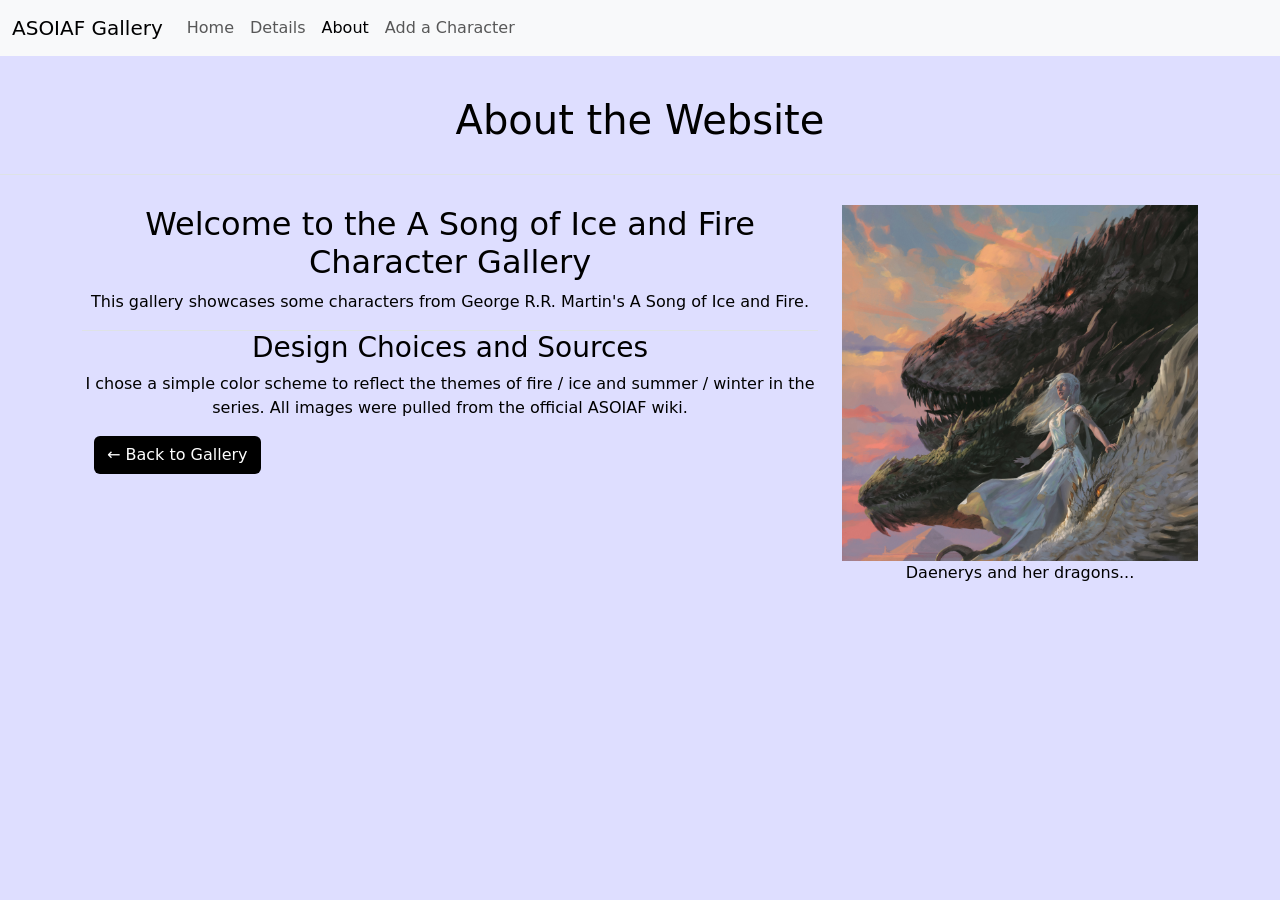
<file: about.html>
<!--about page-->
<!doctype html>
<html lang="en">

  <head>
    <meta charset="utf-8">
    <meta name="viewport" content="width=device-width, initial-scale=1">
    <link href="https://cdn.jsdelivr.net/npm/bootstrap@5.3.8/dist/css/bootstrap.min.css" rel="stylesheet">
    <link rel="stylesheet" href="styles.css">
    <title>ASOIAF Gallery - about</title>
  </head>

  <body class = "d-flex flex-column min-vh-100">
    <script src="https://cdn.jsdelivr.net/npm/bootstrap@5.3.8/dist/js/bootstrap.bundle.min.js" integrity="sha384-FKyoEForCGlyvwx9Hj09JcYn3nv7wiPVlz7YYwJrWVcXK/BmnVDxM+D2scQbITxI" crossorigin="anonymous"></script>
    <!--nav bar-->
    <nav class="navbar navbar-expand-lg bg-body-tertiary">
  <div class="container-fluid">
    <a class="navbar-brand" href="index.html">ASOIAF Gallery</a>
    <button class="navbar-toggler" type="button" data-bs-toggle="collapse" data-bs-target="#navbarSupportedContent" aria-controls="navbarSupportedContent" aria-expanded="false" aria-label="Toggle navigation">
      <span class="navbar-toggler-icon"></span>
    </button>
    <div class="collapse navbar-collapse" id="navbarSupportedContent">
      <ul class="navbar-nav me-auto mb-2 mb-lg-0">
        <li class="nav-item">
          <a class="nav-link" href="index.html">Home</a>
        </li>
        <li class="nav-item">
          <a class="nav-link" href="details.html">Details</a>
        </li>
        <li class="nav-item">
          <a class="nav-link active" href="about.html">About</a>
        </li>
        <li class="nav-item">
          <a class="nav-link" href="new-character-form.html">Add a Character</a>
        </li>
      </ul>
    </div>
  </div>
</nav>

<div class="page-header border-bottom">
        <h1> About the Website </h1>
</div>

<div class="container-lg abtsect">
    <div class="row">
        <div class="col-lg-8">
            <div class="section border-bottom">
        <h2 style="text-align:center">
            Welcome to the A Song of Ice and Fire Character Gallery
        </h2>
        <p style="text-align: center">
            This gallery showcases some characters from George R.R. Martin's A Song of Ice and Fire.
        </p>
        </div>
            <div class="section margin-top:20px">
        <h3 style="text-align:center" style="margin-top:20px">
            Design Choices and Sources
        </h3>
        <p style = "text-align:center">
            I chose a simple color scheme to reflect the themes of fire / ice and summer / winter in the series. All images were pulled from the official ASOIAF wiki.
        </p>
        </div>
        <div class="container-sm style=centered">
    <a href="index.html" class="btn back-button mb-4" style="text-align:center">← Back to Gallery</a>

</div>
        </div>
        
        <div class="col-sm">
            <img src="images/abtimg.jpg" class="card-img-top" alt="...">
            <p style="text-align:center">Daenerys and her dragons...</p>
    </div>
</div>
</div>
</file>
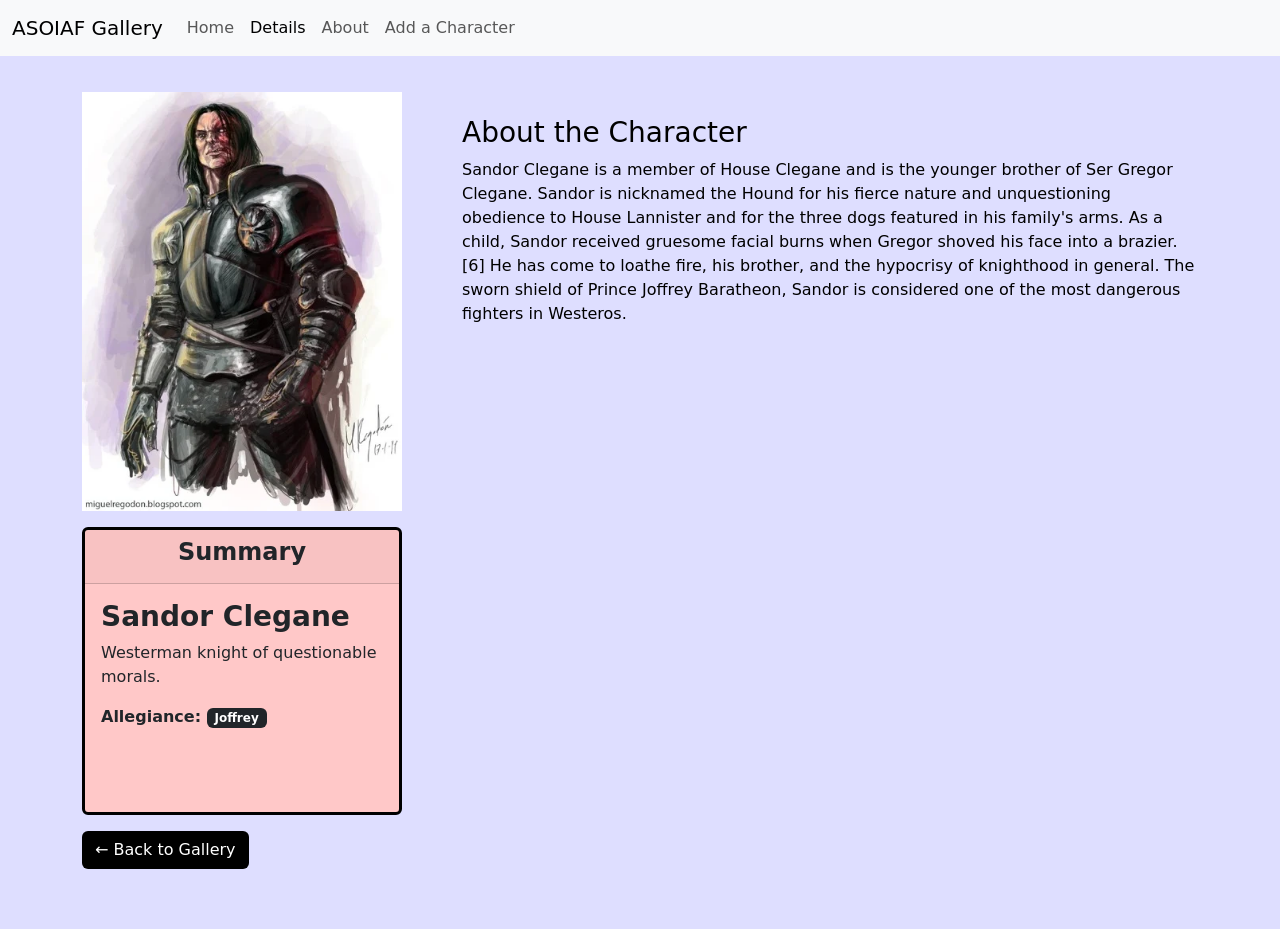
<file: details.html>
<!--details on sandor clegaine-->
<!doctype html>
<html lang="en">

  <head>
    <meta charset="utf-8">
    <meta name="viewport" content="width=device-width, initial-scale=1">
    <link href="https://cdn.jsdelivr.net/npm/bootstrap@5.3.8/dist/css/bootstrap.min.css" rel="stylesheet">
    <link rel="stylesheet" href="styles.css">
    <title>ASOIAF Gallery - sandor clegane</title>
  </head>

  <body class = "d-flex flex-column min-vh-100">
    <script src="https://cdn.jsdelivr.net/npm/bootstrap@5.3.8/dist/js/bootstrap.bundle.min.js" integrity="sha384-FKyoEForCGlyvwx9Hj09JcYn3nv7wiPVlz7YYwJrWVcXK/BmnVDxM+D2scQbITxI" crossorigin="anonymous"></script>
    <!--nav bar-->
    <nav class="navbar navbar-expand-lg bg-body-tertiary">
  <div class="container-fluid">
    <a class="navbar-brand" href="index.html">ASOIAF Gallery</a>
    <button class="navbar-toggler" type="button" data-bs-toggle="collapse" data-bs-target="#navbarSupportedContent" aria-controls="navbarSupportedContent" aria-expanded="false" aria-label="Toggle navigation">
      <span class="navbar-toggler-icon"></span>
    </button>
    <div class="collapse navbar-collapse" id="navbarSupportedContent">
      <ul class="navbar-nav me-auto mb-2 mb-lg-0">
        <li class="nav-item">
          <a class="nav-link" aria-current="page" href="index.html">Home</a>
        </li>
        <li class="nav-item">
          <a class="nav-link active" href="details.html">Details</a>
        </li>
        <li class="nav-item">
          <a class="nav-link" href="about.html">About</a>
        </li>
        <li class="nav-item">
          <a class="nav-link" href="new-character-form.html">Add a Character</a>
        </li>
      </ul>
    </div>
  </div>
</nav>

<div class="container-md py-3 ">
    <div class="row">
        <div class="col-sm-4">
            <img src="images/sandor.jpg" class="detailsimg" alt="..." width="320rem">
            <div class="card details-card mb-3 mt-3">
                <div class = "card-header">
                    <h4>Summary</h4>
                </div>
            <div class="card-body">
                <h3 style="font-weight:700; text-align:left">
                    Sandor Clegane
                </h3>
                <p>
                    Westerman knight of questionable morals.
                </p>
                <p>
                    <b>Allegiance: </b> 
                    <span class="badge bg-dark">
                        Joffrey
                    </span>
                </p>
            </div>
            </div>
        </div>
        
        <div class="col-sm py-4 mt-55">
            <h3 style="text-align:left">
                About the Character
            </h3>
            <p>
                Sandor Clegane is a member of House Clegane and is the younger brother of Ser Gregor Clegane. Sandor is nicknamed the Hound for his fierce nature and unquestioning obedience to House Lannister and for the three dogs featured in his family's arms.

As a child, Sandor received gruesome facial burns when Gregor shoved his face into a brazier.[6] He has come to loathe fire, his brother, and the hypocrisy of knighthood in general. The sworn shield of Prince Joffrey Baratheon, Sandor is considered one of the most dangerous fighters in Westeros.
            </p>
    </div>
</div>
<a href="index.html" class="btn back-button mb-4">← Back to Gallery</a>
</div>
</file>
<file: styles.css>
body{
    background-color:rgb(222,222,255);
    color:Black;
    padding-top:0px;
    padding-bottom:20px;
    h1 {
        text-align: center;
        margin-bottom:30px;
    }
}


.navbar {

    margin-bottom: 20px;
}

.collapse{
}

.back-button{
    background-color:black;
    color:white;
    --bs-btn-hover-color:rgb(222,222,222);
    --bs-btn-hover-bg:rgb(55,55,55);
    --bs-btn-hover-border-color:rgb(200,200,200);
}

.details-card{
    width:20rem;
    height:18rem;
    background-color:rgb(255,200,200);
    border-width:3px;
    border-color: black;

}

.charform {
    justify-content-center
    width:33rem;
    background-color:rgb(255,200,200);
    .btn-danger {
        --bs-btn-active-color:rgb(222,222,255);
        --bs-btn-bg:rgb(222,222,255);
        --bs-btn-color:black;
        --bs-btn-hover-bg:rgb(255,255,255);
        --bs-btn-hover-color:rgb(0,0,0);
        --bs-btn-border-color:rgb(55,55,255);
        --bs-btn-hover-border-color:rgb(55,55,255);
    }

}



.char-card {
    img:sizes;
    img{
        width:20rem;
        height:20rem;
        text-align:center;
    }
    height: 35rem;
    width: 20.3rem;
    margin-top: 30px;
    background-color:rgb(255,200,200);
    border-width:3px;
    border-color: black;
    h5{
        font-weight: 600;
        
    }
    p{
        color:black;
        border-color:black;
        border-width:3px;
    }
    
    btn-primary{
        background-color:black;
        color:black;
    }
    a{
        
        background-color:rgb(33,33,33);
        border-color:white;
        --bs-btn-hover-bg:rgb(55,55,55);
        --bs-btn-hover-border-color:rgb(200,200,200);
    }

}


.page-header{
    margin-top:20px;
    margin-bottom:30px;
}
.card-header {
    h4{
        text-align: center;
        font-weight:bold;
    }
    background-color: 155,88,88;
}
</file>
